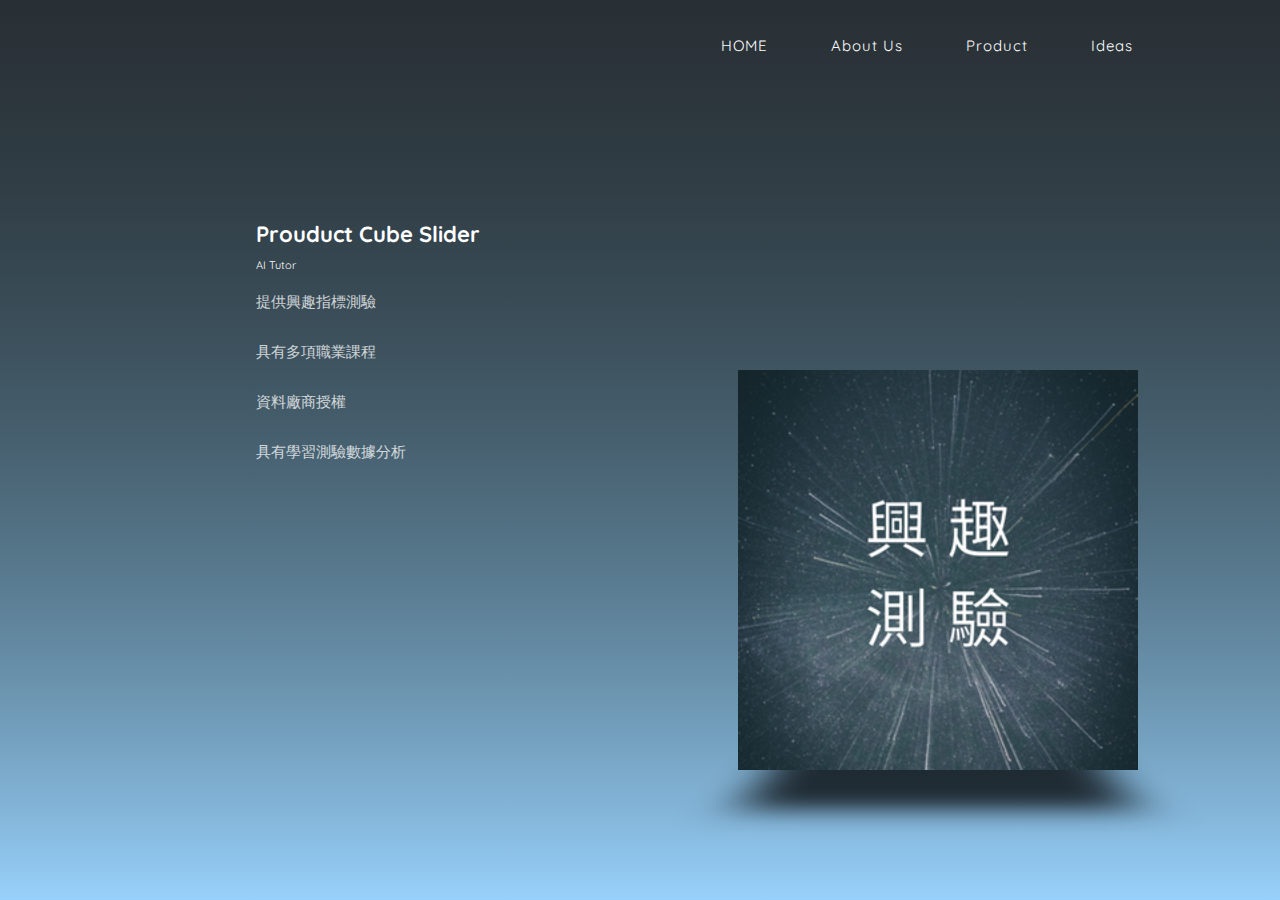
<file: product.html>
<!DOCTYPE html>
<html>
    <head>
        <meta charset="UTF-8">
        <meta name="viewport" content="width=device-width, initial-scale=1.0">
        <title>product</title>
        <link rel="preconnect" href="https://fonts.googleapis.com">
        <link rel="preconnect" href="https://fonts.gstatic.com" crossorigin>
        <link href="https://fonts.googleapis.com/css2?family=Quicksand&display=swap" rel="stylesheet">
        <link href="https://fonts.googleapis.com/css2?family=Parisienne&display=swap" rel="stylesheet">
        <link rel="stylesheet" href="productStyle.css">
        <link rel="shortcut icon" href="image/杰哥.png">
    </head>
    <body>
        <div class="header">
            <nav>
                <ul>
                    <li><a href="index.html">HOME</a></li>
                    <li><a href="index.html #AboutUs">About Us</a></li>
                    <li><a href="#top">Product</a></li>
                    <li><a href="Ideas.html">Ideas</a></li>
                </ul>
            </nav>

            <div class="title">
                <h1>Prouduct Cube Slider</h1>
                <p>AI Tutor</p>
                <p class="small">提供興趣指標測驗</p>
                <p class="small">具有多項職業課程</p>
                <p class="small">資料廠商授權</p>
                <p class="small">具有學習測驗數據分析</p>
            </div>

            <div class="slider">
                <div class="container">
                    <div class="slide x" data-text="STUDY AAA"></div>
                    <div class="slide y"></div>
                    <div class="slide z"></div>
                </div>
                <div class="shadow"></div>
            </div>
        </div>
    </body>
</html>
</file>
<file: productStyle.css>
*{
    margin: 0;
    padding: 0;
    font-family: 'Quicksand', sans-serif;
}
::selection{
    background: #f7bcbc;
}
.header{
    width: 100%;
    height: 100vh;
    background: linear-gradient(rgba(41, 48, 54, 0.932), rgba(107, 225, 255, 0.293));
    background-size: 100%; 
    color: white;
    position: relative;
}
nav{
    display: flex;
    justify-content: space-between;
    align-items: center;
    padding: 2% 6%;
}
nav ul{
    flex: 1;
    text-align: right;
    padding-right: 40px;
}
nav ul li{
    display: inline-block;
    list-style: none;
    margin: 10px 30px;
}
nav ul li::after{
    content: '';
    width: 0%;
    height: 2px;
    background: rgb(187, 223, 240);
    display: block;
    margin: auto;
    transition: 0.5s;
}
nav ul li:hover::after{
    width: 100%;
}
nav ul li a{
    color: white;
    text-decoration: none;
    letter-spacing: 1px;
    font-size: 15px;
}


html, body {
	width: 100%;
	height: 100%;
	background: linear-gradient(rgba(22, 22, 22, 0.753), rgba(141, 183, 247, 0.49));
	color: #fff;
	font-family: "Open Sans", sans-serif;
	font-size: 11px;
}

.title {
    text-align: left;
    margin-top: 10%;
    margin-left: 20%;
}

.title h1, .title p {
    margin-bottom: 10px;
}

.slider {
	position: absolute;
    bottom: 20%;
    right: 15%;
	/* top: 0;
	bottom: 0;
	right: 0;
	left: 0; */
	width: 300px;
	height: 300px;
    margin: auto;
	-webkit-perspective: 600px;
	perspective: 600px;
}

.slider * {
    -webkit-transition: all 1s cubic-bezier(0.5, -0.75, 0.2, 1.5);
    transition: all 1s cubic-bezier(0.5, -0.75, 0.2, 1.5);
}

.container {
    width: inherit;
    height: inherit;
    -webkit-transform-style: preserve-3d;
    transform-style: preserve-3d;
    -webkit-transform: rotateY(0deg) rotateX(0deg);
    transform: rotateY(0deg) rotateX(0deg);
}

.slide, .slide:after, .slide:before {
    display: block;
    width: inherit;
    height: inherit;
    position: absolute;
    -webkit-transform-style: preserve-3d;
    transform-style: preserve-3d;
    background-size: cover;
    background-position: center;
}

.slide.x {
    -webkit-transform: rotateY(90deg);
    transform: rotateY(90deg);
} 

.slide.x:after {
    content: '';
    background: rgba(0, 0, 0, 0.495);
    background-image: url(image/問答互動.png);
    -webkit-transform: translateZ(150px) rotateZ(-90deg);
    transform: translateZ(150px) rotateZ(-90deg);
}

.slide.x:before {
    content: '';
    background: rgba(0, 0, 0, 0.495);
    background-image: url(image/多項職業.png);
    -webkit-transform: translateZ(-150px) rotateZ(-90deg);
    transform: translateZ(-150px) rotateZ(-90deg);
}

.slide.y {
    -webkit-transform: rotateX(90deg);
    transform: rotateX(90deg);
}

.slide.y:after {
    content: '';
    background: rgba(255, 255, 255, 0.495);
    background-image: url(image/快速解題.png);
    -webkit-transform: translateZ(150px) scale(-1);
    transform: translateZ(150px) scale(-1);
}

.slide.y:before {
    content: '';
    background: rgba(255, 255, 255, 0.495);
    background-image: url(image/product.png);
    -webkit-transform: translateZ(-150px);
    transform: translateZ(-150px);
}

.slide.z {
    -webkit-transform: rotateX(0);
    transform: rotateX(0);
} 

.slide.z:after {
    content: '';
    background: rgba(249, 193, 193, 0.495);
    background-image: url(image/興趣測驗.png);
    -webkit-transform: translateZ(150px);
    transform: translateZ(150px);
}

.slide.z:before {
    content: '';
    background: rgba(249, 193, 193, 0.495);
    background-image: url(image/數據分析.png);
    -webkit-transform: translateZ(-150px);
    transform: translateZ(-150px);
}


.container {
    -webkit-animation: rotate 18s infinite cubic-bezier(1, -0.75, 0.5, 1.2);
    animation: rotate 18s infinite cubic-bezier(1, -0.75, 0.5, 1.2);
}

@-webkit-keyframes rotate {
    0%, 10% {-webkit-transform: rotateY(0deg) rotateX(0deg);transform: rotateY(0deg) rotateX(0deg);}
    15%, 20% {-webkit-transform: rotateY(180deg) rotateX(0deg);transform: rotateY(180deg) rotateX(0deg);}
    25%, 35% {-webkit-transform: rotateY(180deg) rotateX(270deg);transform: rotateY(180deg) rotateX(270deg);}
    40%, 50% {-webkit-transform: rotateY(180deg) rotateX(90deg);transform: rotateY(180deg) rotateX(90deg);}
    55%, 65% {-webkit-transform: rotateY(-90deg) rotateX(90deg);transform: rotateY(-90deg) rotateX(90deg);}
    70%, 80% {-webkit-transform: rotateY(90deg) rotateX(90deg);transform: rotateY(90deg) rotateX(90deg);}
    90%, 95% {-webkit-transform: rotateY(0deg) rotateX(90deg);transform: rotateY(0deg) rotateX(90deg);}
}

@keyframes rotate {
    0%, 10% {-webkit-transform: rotateY(0deg) rotateX(0deg);transform: rotateY(0deg) rotateX(0deg);}
    15%, 20% {-webkit-transform: rotateY(180deg) rotateX(0deg);transform: rotateY(180deg) rotateX(0deg);}
    25%, 35% {-webkit-transform: rotateY(180deg) rotateX(270deg);transform: rotateY(180deg) rotateX(270deg);}
    40%, 50% {-webkit-transform: rotateY(180deg) rotateX(90deg);transform: rotateY(180deg) rotateX(90deg);}
    55%, 65% {-webkit-transform: rotateY(-90deg) rotateX(90deg);transform: rotateY(-90deg) rotateX(90deg);}
    70%, 80% {-webkit-transform: rotateY(90deg) rotateX(90deg);transform: rotateY(90deg) rotateX(90deg);}
    90%, 95% {-webkit-transform: rotateY(0deg) rotateX(90deg);transform: rotateY(0deg) rotateX(90deg);}
}


.shadow {
	display: block;
	width: 300px;
	height: 300px;
	background: rgba(0,0,0,0.75);
	position: absolute;
	top: 60%;
	-webkit-transform: rotateX(90deg);
	transform: rotateX(90deg);
	z-index: -1;
	-webkit-filter: blur(20px);
	filter: url('data:image/svg+xml;charset=utf-8,<svg xmlns="http://www.w3.org/2000/svg"><filter id="filter"><feGaussianBlur stdDeviation="20" /></filter></svg>#filter');
	-webkit-filter: blur(20px);
	filter: blur(20px);
	left: 0;
	right: 0;
	margin: auto;
	-webkit-animation: rotateShadow 18s infinite cubic-bezier(1, -0.75, 0.5, 1.2);
	animation: rotateShadow 18s infinite cubic-bezier(1, -0.75, 0.5, 1.2);
}

	@-webkit-keyframes rotateShadow {
		0%, 10% {-webkit-transform: rotateY(0deg) rotateX(90deg);}	
		15%, 20% {-webkit-transform: rotateY(180deg) rotateX(90deg);}
		20.1%, 20.9% {-webkit-transform: rotateY(180deg) rotateX(90deg) translatez(5px);}
		25%, 35% {-webkit-transform: rotateY(180deg) rotateX(90deg);}
		35.1%, 35.9% {-webkit-transform: rotateY(180deg) rotateX(90deg) translatez(-5px);}
		40%, 50% {-webkit-transform: rotateY(180deg) rotateX(90deg);}
		55%, 65% {-webkit-transform: rotateY(0deg) rotateX(90deg);}
		70%, 80% {-webkit-transform: rotateY(180deg) rotateX(90deg);}
		90%, 99% {-webkit-transform: rotateY(90deg) rotateX(90deg);}
		99.1%, 99.9% {-webkit-transform: rotateY(90deg) rotateX(90deg) translatez(-5px);}
	}

	/*@keyframes rotateShadow {
		0%, 10% {transform: rotateY(0deg) rotateX(90deg);}	
		15%, 20% {transform: rotateY(180deg) rotateX(90deg); opacity: 1; filter: alpha(opacity=100);}
		20.1%, 20.9% {transform: rotateY(180deg) rotateX(90deg) translatez(10px); opacity: 0.95; filter: alpha(opacity=95);}
		25%, 35% {transform: rotateY(180deg) rotateX(90deg); opacity: 1; filter: alpha(opacity=100);}
		35.1%, 35.9% {transform: rotateY(180deg) rotateX(90deg) translatez(-10px); opacity: 0.95; filter: alpha(opacity=95);}
		40%, 50% {transform: rotateY(180deg) rotateX(90deg);}
		55%, 65% {transform: rotateY(0deg) rotateX(90deg);}
		70%, 80% {transform: rotateY(180deg) rotateX(90deg);}
		90%, 99% {transform: rotateY(0deg) rotateX(90deg);}
		99.1%, 99.9% {transform: rotateY(180deg) rotateX(90deg) translatez(5px); opacity: 0.95; filter: alpha(opacity=95);}
	}*/

.small {
	font-size: 15px;
    padding: 10px 0px;
	opacity: .75;
}
</file>
